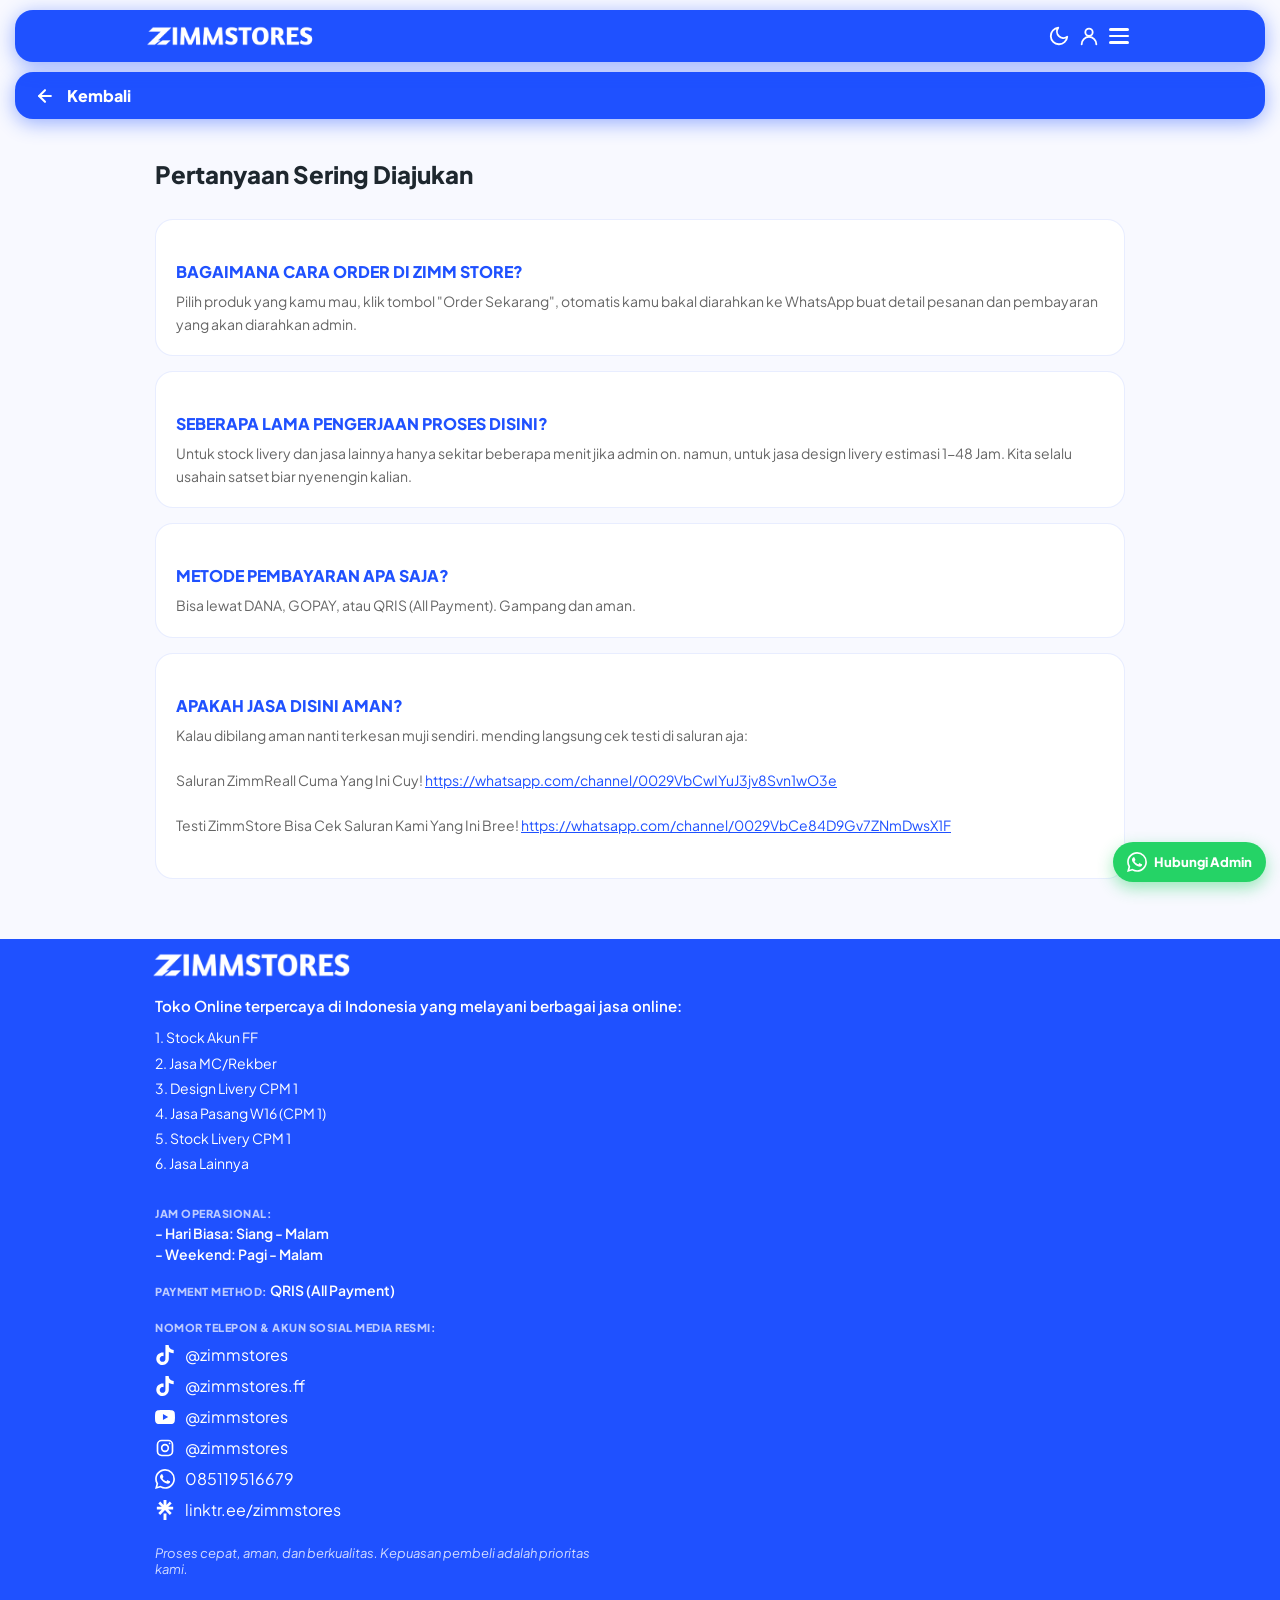
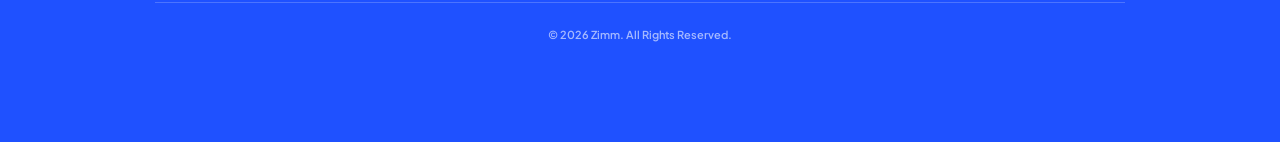
<file: faq.html>
<!DOCTYPE html>
<html lang="id">
<head>
  <meta charset="UTF-8">
  <meta name="viewport" content="width=device-width, initial-scale=1.0">
  <script>
    // Terapkan tema sebelum halaman tampil supaya tidak berkedip terang dulu
    try {
      var t = localStorage.getItem('zimmTema');
      if (t === 'dark' || (!t && window.matchMedia('(prefers-color-scheme: dark)').matches)) {
        document.documentElement.setAttribute('data-theme', 'dark');
      }
    } catch (e) {}
  </script>
  <meta name="description" content="Pertanyaan yang sering ditanyakan seputar order di Zimm Store.">
  <title>FAQ - ZIMM STORE</title>
  <link rel="preconnect" href="https://fonts.googleapis.com">
  <link rel="preconnect" href="https://fonts.gstatic.com" crossorigin>
  <link rel="icon" type="image/png" href="img/favicon.png">
  <link rel="apple-touch-icon" href="img/apple-touch-icon.png">
  <link rel="stylesheet" href="style.css">
  <link href="https://fonts.googleapis.com/css2?family=Plus+Jakarta+Sans:wght@400;600;800&display=swap" rel="stylesheet">
</head>
<body>

<header class="header">
  <div class="container header-flex">
    <div class="logo-area">
      <a href="index.html" class="logo-link" aria-label="Beranda"><img src="img/zimmstores.png" class="brand-img" height="27" alt="ZIMMSTORES"></a>
    </div>

    <div class="header-right">
      <a class="account-btn" href="https://wa.me/6285119516679" target="_blank" rel="noopener" aria-label="Hubungi Admin">
        <svg viewBox="0 0 24 24" fill="none" stroke="currentColor" stroke-width="2" stroke-linecap="round" stroke-linejoin="round" aria-hidden="true"><circle cx="12" cy="8" r="4"/><path d="M4 21c0-4.4 3.6-8 8-8s8 3.6 8 8"/></svg>
      </a>
      <div class="menu-wrapper" id="menuWrapper">
        <div class="kebab-icon" onclick="toggleMenu(event)">
          <span></span>
          <span></span>
          <span></span>
        </div>
      </div>
    </div>
  </div>
</header>

<a href="index.html" class="btn-kembali" onclick="return kembaliHalaman()" aria-label="Kembali">
  <svg viewBox="0 0 24 24" fill="none" stroke="currentColor" stroke-width="2.5" stroke-linecap="round" stroke-linejoin="round" aria-hidden="true"><path d="M19 12H5"/><path d="M12 19l-7-7 7-7"/></svg>
  <span>Kembali</span>
</a>

<div id="dropdownMenu" class="dropdown-content">
  <a href="index.html"><svg viewBox="0 0 24 24" fill="none" stroke="currentColor" stroke-width="2" stroke-linecap="round" stroke-linejoin="round" aria-hidden="true"><path d="M3 11.5 12 4l9 7.5"/><path d="M5 10v10h14V10"/><path d="M10 20v-6h4v6"/></svg><span>Beranda</span></a>
  <a href="aturan.html"><svg viewBox="0 0 24 24" fill="none" stroke="currentColor" stroke-width="2" stroke-linecap="round" stroke-linejoin="round" aria-hidden="true"><path d="M9 3h6a1 1 0 0 1 1 1v1H8V4a1 1 0 0 1 1-1z"/><path d="M8 5H6a2 2 0 0 0-2 2v13a2 2 0 0 0 2 2h12a2 2 0 0 0 2-2V7a2 2 0 0 0-2-2h-2"/><path d="M8.5 14l2.5 2.5L15.5 12"/></svg><span>Peraturan</span></a>
  <a href="https://wa.me/6285119516679" target="_blank" rel="noopener" class="btn-jual"><svg viewBox="0 0 24 24" fill="currentColor" aria-hidden="true"><path d="M17.472 14.382c-.297-.149-1.758-.867-2.03-.967-.273-.099-.471-.148-.67.15-.197.297-.767.966-.94 1.164-.173.199-.347.223-.644.075-.297-.15-1.255-.463-2.39-1.475-.883-.788-1.48-1.761-1.653-2.059-.173-.297-.018-.458.13-.606.134-.133.298-.347.446-.52.149-.174.198-.298.298-.497.099-.198.05-.371-.025-.52-.075-.149-.669-1.612-.916-2.207-.242-.579-.487-.5-.669-.51-.173-.008-.371-.01-.57-.01-.198 0-.52.074-.792.372-.272.297-1.04 1.016-1.04 2.479 0 1.462 1.065 2.875 1.213 3.074.149.198 2.096 3.2 5.077 4.487.709.306 1.262.489 1.694.625.712.227 1.36.195 1.871.118.571-.085 1.758-.719 2.006-1.413.248-.694.248-1.289.173-1.413-.074-.124-.272-.198-.57-.347m-5.421 7.403h-.004a9.87 9.87 0 01-5.031-1.378l-.361-.214-3.741.982.998-3.648-.235-.374a9.86 9.86 0 01-1.51-5.26c.001-5.45 4.436-9.884 9.888-9.884 2.64 0 5.122 1.03 6.988 2.898a9.825 9.825 0 012.893 6.994c-.003 5.45-4.437 9.884-9.885 9.884m8.413-18.297A11.815 11.815 0 0012.05 0C5.495 0 .16 5.335.157 11.892c0 2.096.547 4.142 1.588 5.945L.057 24l6.305-1.654a11.882 11.882 0 005.683 1.448h.005c6.554 0 11.89-5.335 11.893-11.893a11.821 11.821 0 00-3.48-8.413z"/></svg><span>Hubungi Admin</span></a>
</div>

<main class="container" style="margin-top: 40px;">
  <div class="faq-section">
    <h2 style="margin-bottom: 30px; font-weight: 800; color: var(--dark);">Pertanyaan Sering Diajukan</h2>

    <div class="faq-card">
      <h4 class="faq-question">BAGAIMANA CARA ORDER DI ZIMM STORE?</h4>
      <p class="faq-answer">Pilih produk yang kamu mau, klik tombol "Order Sekarang", otomatis kamu bakal diarahkan ke WhatsApp buat detail pesanan dan pembayaran yang akan diarahkan admin.</p>
    </div>

    <div class="faq-card">
      <h4 class="faq-question">SEBERAPA LAMA PENGERJAAN PROSES DISINI?</h4>
      <p class="faq-answer">Untuk stock livery dan jasa lainnya hanya sekitar beberapa menit jika admin on. namun, untuk jasa design livery estimasi 1-48 Jam. Kita selalu usahain satset biar nyenengin kalian.</p>
    </div>

    <div class="faq-card">
      <h4 class="faq-question">METODE PEMBAYARAN APA SAJA?</h4>
      <p class="faq-answer">Bisa lewat DANA, GOPAY, atau QRIS (All Payment). Gampang dan aman.</p>
    </div>

    <div class="faq-card">
      <h4 class="faq-question">APAKAH JASA DISINI AMAN?</h4>
      <p class="faq-answer">
        Kalau dibilang aman nanti terkesan muji sendiri. mending langsung cek testi di saluran aja:<br><br>
        Saluran ZimmReall Cuma Yang Ini Cuy! <a href="https://whatsapp.com/channel/0029VbCwIYuJ3jv8Svn1wO3e" target="_blank" style="color: var(--primary); word-break: break-all;">https://whatsapp.com/channel/0029VbCwIYuJ3jv8Svn1wO3e</a><br><br>
        Testi ZimmStore Bisa Cek Saluran Kami Yang Ini Bree! <a href="https://whatsapp.com/channel/0029VbCe84D9Gv7ZNmDwsX1F" target="_blank" style="color: var(--primary); word-break: break-all;">https://whatsapp.com/channel/0029VbCe84D9Gv7ZNmDwsX1F</a><br><br>
      </p>
    </div>
  </div>
</main>

<footer class="main-footer">
  <div class="container">
    <div class="footer-logo-area">
      <img src="img/zimmstores.png" class="brand-img footer-logo-img" height="32" alt="ZIMMSTORES">
    </div>
    <p class="tagline">Toko Online terpercaya di Indonesia yang melayani berbagai jasa online:</p>

    <ul class="footer-services">
      <li>1. Stock Akun FF</li>
      <li>2. Jasa MC/Rekber</li>
      <li>3. Design Livery CPM 1</li>
      <li>4. Jasa Pasang W16 (CPM 1)</li>
      <li>5. Stock Livery CPM 1</li>
      <li>6. Jasa Lainnya</li>
    </ul>

    <div class="footer-meta">
      <div class="meta-item">
        <span class="meta-label">Jam Operasional:</span>
        <span class="meta-value"><br>- Hari Biasa: Siang - Malam<br>- Weekend: Pagi - Malam</span>
      </div>
      <div class="meta-item">
        <span class="meta-label">Payment Method:</span>
        <span class="meta-value">QRIS (All Payment)</span>
      </div>
      <div class="meta-item">
        <span class="meta-label">Nomor Telepon &amp; Akun Sosial Media Resmi:</span>
        <div class="footer-social" style="display:flex;flex-direction:column;gap:10px;margin-top:8px;">
          <a href="https://www.tiktok.com/@zimmstores" target="_blank" rel="noopener" style="display:flex;align-items:center;gap:10px;color:inherit;text-decoration:none;">
            <svg width="20" height="20" viewBox="0 0 24 24" fill="currentColor" aria-hidden="true"><path d="M12.525.02c1.31-.02 2.61-.01 3.91-.02.08 1.53.63 3.09 1.75 4.17 1.12 1.11 2.7 1.62 4.24 1.79v4.03c-1.44-.05-2.89-.35-4.2-.97-.57-.26-1.1-.59-1.62-.93-.01 2.92.01 5.84-.02 8.75-.08 1.4-.54 2.79-1.35 3.94-1.31 1.92-3.58 3.17-5.91 3.21-1.43.08-2.86-.31-4.08-1.03-2.02-1.19-3.44-3.37-3.65-5.71-.02-.5-.03-1-.01-1.49.18-1.9 1.12-3.72 2.58-4.96 1.66-1.44 3.98-2.13 6.15-1.72.02 1.48-.04 2.96-.04 4.44-.99-.32-2.15-.23-3.02.37-.63.41-1.11 1.04-1.36 1.75-.21.51-.15 1.07-.14 1.61.24 1.64 1.82 3.02 3.5 2.87 1.12-.01 2.19-.66 2.77-1.61.19-.33.4-.67.41-1.06.1-1.79.06-3.57.07-5.36.01-4.03-.01-8.05.02-12.07z"/></svg>
            <span>@zimmstores</span>
          </a>
          <a href="https://www.tiktok.com/@zimmstores.ff" target="_blank" rel="noopener" style="display:flex;align-items:center;gap:10px;color:inherit;text-decoration:none;">
            <svg width="20" height="20" viewBox="0 0 24 24" fill="currentColor" aria-hidden="true"><path d="M12.525.02c1.31-.02 2.61-.01 3.91-.02.08 1.53.63 3.09 1.75 4.17 1.12 1.11 2.7 1.62 4.24 1.79v4.03c-1.44-.05-2.89-.35-4.2-.97-.57-.26-1.1-.59-1.62-.93-.01 2.92.01 5.84-.02 8.75-.08 1.4-.54 2.79-1.35 3.94-1.31 1.92-3.58 3.17-5.91 3.21-1.43.08-2.86-.31-4.08-1.03-2.02-1.19-3.44-3.37-3.65-5.71-.02-.5-.03-1-.01-1.49.18-1.9 1.12-3.72 2.58-4.96 1.66-1.44 3.98-2.13 6.15-1.72.02 1.48-.04 2.96-.04 4.44-.99-.32-2.15-.23-3.02.37-.63.41-1.11 1.04-1.36 1.75-.21.51-.15 1.07-.14 1.61.24 1.64 1.82 3.02 3.5 2.87 1.12-.01 2.19-.66 2.77-1.61.19-.33.4-.67.41-1.06.1-1.79.06-3.57.07-5.36.01-4.03-.01-8.05.02-12.07z"/></svg>
            <span>@zimmstores.ff</span>
          </a>
          <a href="https://www.youtube.com/@zimmstores" target="_blank" rel="noopener" style="display:flex;align-items:center;gap:10px;color:inherit;text-decoration:none;">
            <svg width="20" height="20" viewBox="0 0 24 24" fill="currentColor" aria-hidden="true"><path d="M23.498 6.186a3.016 3.016 0 0 0-2.122-2.136C19.505 3.545 12 3.545 12 3.545s-7.505 0-9.377.505A3.017 3.017 0 0 0 .502 6.186C0 8.07 0 12 0 12s0 3.93.502 5.814a3.016 3.016 0 0 0 2.122 2.136c1.871.505 9.376.505 9.376.505s7.505 0 9.377-.505a3.015 3.015 0 0 0 2.122-2.136C24 15.93 24 12 24 12s0-3.93-.502-5.814zM9.545 15.568V8.432L15.818 12l-6.273 3.568z"/></svg>
            <span>@zimmstores</span>
          </a>
          <a href="https://www.instagram.com/zimmstores" target="_blank" rel="noopener" style="display:flex;align-items:center;gap:10px;color:inherit;text-decoration:none;">
            <svg width="20" height="20" viewBox="0 0 24 24" fill="none" stroke="currentColor" stroke-width="2" aria-hidden="true"><rect x="3" y="3" width="18" height="18" rx="5"/><circle cx="12" cy="12" r="4"/><circle cx="17.5" cy="6.5" r="1" fill="currentColor" stroke="none"/></svg>
            <span>@zimmstores</span>
          </a>
          <a href="https://wa.me/6285119516679" target="_blank" rel="noopener" style="display:flex;align-items:center;gap:10px;color:inherit;text-decoration:none;">
            <svg width="20" height="20" viewBox="0 0 24 24" fill="currentColor" aria-hidden="true"><path d="M17.472 14.382c-.297-.149-1.758-.867-2.03-.967-.273-.099-.471-.148-.67.15-.197.297-.767.966-.94 1.164-.173.199-.347.223-.644.075-.297-.15-1.255-.463-2.39-1.475-.883-.788-1.48-1.761-1.653-2.059-.173-.297-.018-.458.13-.606.134-.133.298-.347.446-.52.149-.174.198-.298.298-.497.099-.198.05-.371-.025-.52-.075-.149-.669-1.612-.916-2.207-.242-.579-.487-.5-.669-.51-.173-.008-.371-.01-.57-.01-.198 0-.52.074-.792.372-.272.297-1.04 1.016-1.04 2.479 0 1.462 1.065 2.875 1.213 3.074.149.198 2.096 3.2 5.077 4.487.709.306 1.262.489 1.694.625.712.227 1.36.195 1.871.118.571-.085 1.758-.719 2.006-1.413.248-.694.248-1.289.173-1.413-.074-.124-.272-.198-.57-.347m-5.421 7.403h-.004a9.87 9.87 0 01-5.031-1.378l-.361-.214-3.741.982.998-3.648-.235-.374a9.86 9.86 0 01-1.51-5.26c.001-5.45 4.436-9.884 9.888-9.884 2.64 0 5.122 1.03 6.988 2.898a9.825 9.825 0 012.893 6.994c-.003 5.45-4.437 9.884-9.885 9.884m8.413-18.297A11.815 11.815 0 0012.05 0C5.495 0 .16 5.335.157 11.892c0 2.096.547 4.142 1.588 5.945L.057 24l6.305-1.654a11.882 11.882 0 005.683 1.448h.005c6.554 0 11.89-5.335 11.893-11.893a11.821 11.821 0 00-3.48-8.413z"/></svg>
            <span>085119516679</span>
          </a>
          <a href="https://linktr.ee/zimmstores" target="_blank" rel="noopener" style="display:flex;align-items:center;gap:10px;color:inherit;text-decoration:none;">
            <svg width="20" height="20" viewBox="0 0 24 24" fill="currentColor" aria-hidden="true"><path d="m13.73635 5.85251 4.00467-4.11665 2.3248 2.3808-4.20064 4.00466h5.9085v3.30473h-5.9365l4.22865 4.10766-2.3248 2.3338L12.0005 12.099l-5.74052 5.76852-2.3248-2.3248 4.22864-4.10766h-5.9375V8.12132h5.9085L3.93417 4.11665l2.3248-2.3808 4.00468 4.11665V0h3.4727zm-3.4727 10.30614h3.4727V24h-3.4727z"/></svg>
            <span>linktr.ee/zimmstores</span>
          </a>
        </div>
      </div>
    </div>

    <p class="motto">Proses cepat, aman, dan berkualitas. Kepuasan pembeli adalah prioritas kami.</p>

    <hr class="footer-divider">
    <p class="copyright">&copy; 2026 Zimm. All Rights Reserved.</p>
  </div>
</footer>

<script src="script.js"></script>
</body>
</html>
</file>
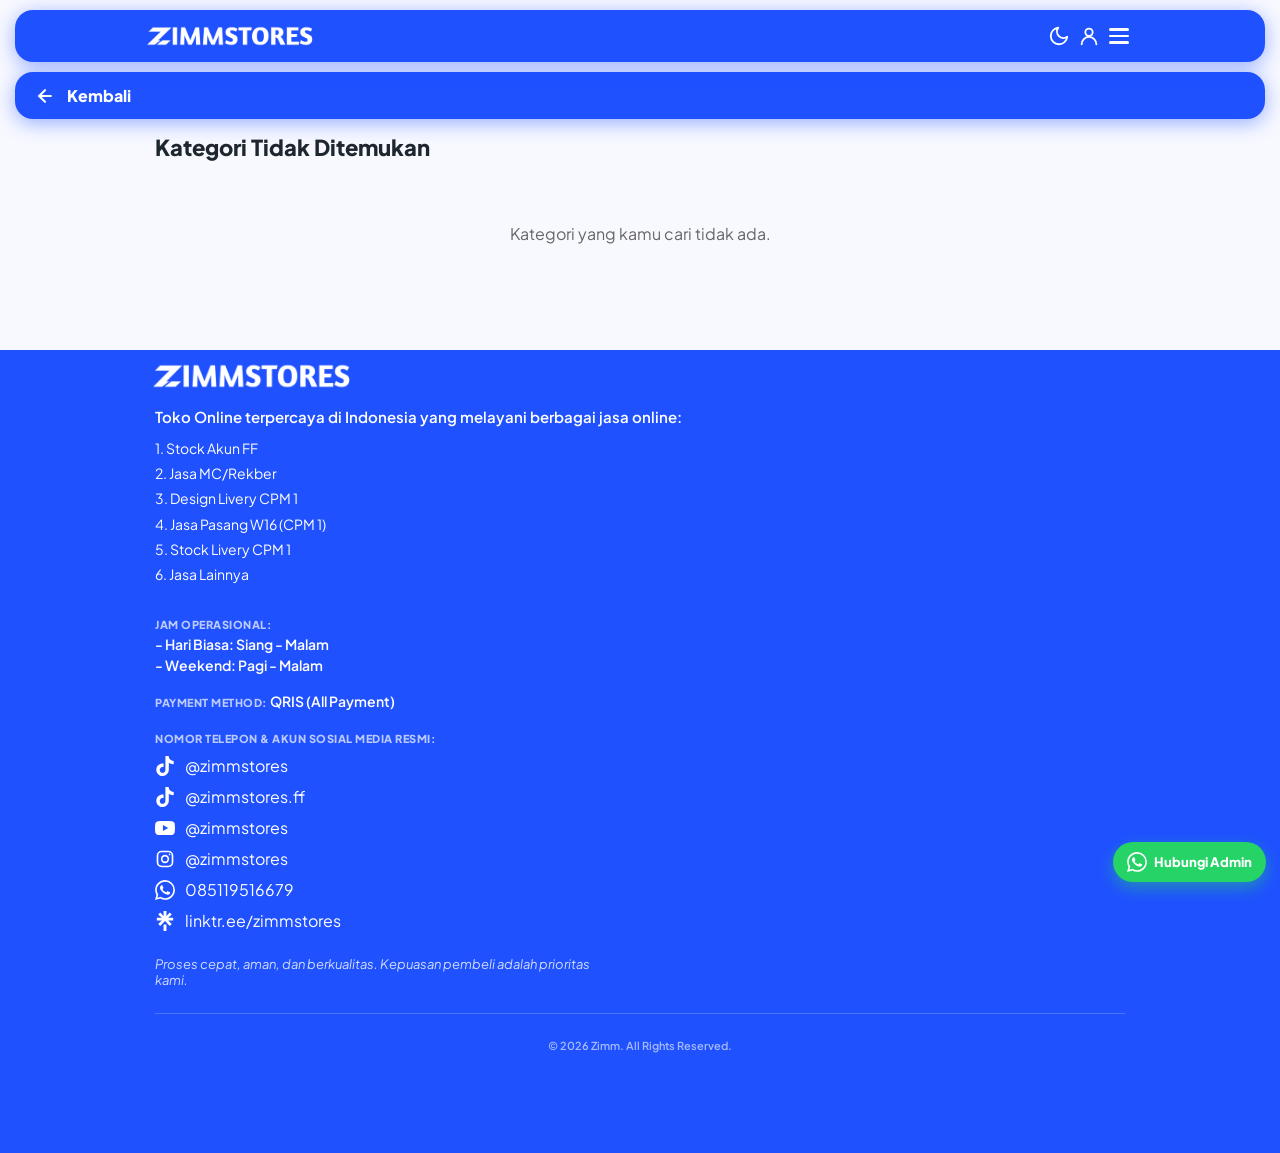
<file: kategori.html>
<!DOCTYPE html>
<html lang="id">
<head>
  <meta charset="UTF-8">
  <meta name="viewport" content="width=device-width, initial-scale=1.0">
  <script>
    // Terapkan tema sebelum halaman tampil supaya tidak berkedip terang dulu
    try {
      var t = localStorage.getItem('zimmTema');
      if (t === 'dark' || (!t && window.matchMedia('(prefers-color-scheme: dark)').matches)) {
        document.documentElement.setAttribute('data-theme', 'dark');
      }
    } catch (e) {}
  </script>
  <meta name="description" content="Daftar produk Zimm Store sesuai kategori: Free Fire, CPM 1, dan Jasa.">
  <title>Kategori - ZIMM STORE</title>
  <link rel="preconnect" href="https://fonts.googleapis.com">
  <link rel="preconnect" href="https://fonts.gstatic.com" crossorigin>
  <link rel="icon" type="image/png" href="img/favicon.png">
  <link rel="apple-touch-icon" href="img/apple-touch-icon.png">
  <link rel="stylesheet" href="style.css">
  <link href="https://fonts.googleapis.com/css2?family=Plus+Jakarta+Sans:wght@400;600;800&display=swap" rel="stylesheet">
</head>
<body>

<header class="header">
  <div class="container header-flex">
    <div class="logo-area">
      <a href="index.html" class="logo-link" aria-label="Beranda"><img src="img/zimmstores.png" class="brand-img" height="27" alt="ZIMMSTORES"></a>
    </div>

    <div class="header-right">
      <a class="account-btn" href="https://wa.me/6285119516679" target="_blank" rel="noopener" aria-label="Hubungi Admin">
        <svg viewBox="0 0 24 24" fill="none" stroke="currentColor" stroke-width="2" stroke-linecap="round" stroke-linejoin="round" aria-hidden="true"><circle cx="12" cy="8" r="4"/><path d="M4 21c0-4.4 3.6-8 8-8s8 3.6 8 8"/></svg>
      </a>
      <div class="menu-wrapper" id="menuWrapper">
        <div class="kebab-icon" onclick="toggleMenu(event)">
          <span></span>
          <span></span>
          <span></span>
        </div>
      </div>
    </div>
  </div>
</header>

<a href="index.html" class="btn-kembali" onclick="return kembaliHalaman()" aria-label="Kembali">
  <svg viewBox="0 0 24 24" fill="none" stroke="currentColor" stroke-width="2.5" stroke-linecap="round" stroke-linejoin="round" aria-hidden="true"><path d="M19 12H5"/><path d="M12 19l-7-7 7-7"/></svg>
  <span>Kembali</span>
</a>

<div id="dropdownMenu" class="dropdown-content">
  <a href="index.html"><svg viewBox="0 0 24 24" fill="none" stroke="currentColor" stroke-width="2" stroke-linecap="round" stroke-linejoin="round" aria-hidden="true"><path d="M3 11.5 12 4l9 7.5"/><path d="M5 10v10h14V10"/><path d="M10 20v-6h4v6"/></svg><span>Beranda</span></a>
  <a href="faq.html"><svg viewBox="0 0 24 24" fill="none" stroke="currentColor" stroke-width="2" stroke-linecap="round" stroke-linejoin="round" aria-hidden="true"><circle cx="12" cy="12" r="10"/><path d="M9.1 9a3 3 0 0 1 5.8 1c0 2-3 2.5-3 4.5"/><line x1="12" y1="17.5" x2="12.01" y2="17.5"/></svg><span>Faq</span></a>
  <a href="aturan.html"><svg viewBox="0 0 24 24" fill="none" stroke="currentColor" stroke-width="2" stroke-linecap="round" stroke-linejoin="round" aria-hidden="true"><path d="M9 3h6a1 1 0 0 1 1 1v1H8V4a1 1 0 0 1 1-1z"/><path d="M8 5H6a2 2 0 0 0-2 2v13a2 2 0 0 0 2 2h12a2 2 0 0 0 2-2V7a2 2 0 0 0-2-2h-2"/><path d="M8.5 14l2.5 2.5L15.5 12"/></svg><span>Peraturan</span></a>
  <a href="https://wa.me/6285119516679" target="_blank" rel="noopener" class="btn-jual"><svg viewBox="0 0 24 24" fill="currentColor" aria-hidden="true"><path d="M17.472 14.382c-.297-.149-1.758-.867-2.03-.967-.273-.099-.471-.148-.67.15-.197.297-.767.966-.94 1.164-.173.199-.347.223-.644.075-.297-.15-1.255-.463-2.39-1.475-.883-.788-1.48-1.761-1.653-2.059-.173-.297-.018-.458.13-.606.134-.133.298-.347.446-.52.149-.174.198-.298.298-.497.099-.198.05-.371-.025-.52-.075-.149-.669-1.612-.916-2.207-.242-.579-.487-.5-.669-.51-.173-.008-.371-.01-.57-.01-.198 0-.52.074-.792.372-.272.297-1.04 1.016-1.04 2.479 0 1.462 1.065 2.875 1.213 3.074.149.198 2.096 3.2 5.077 4.487.709.306 1.262.489 1.694.625.712.227 1.36.195 1.871.118.571-.085 1.758-.719 2.006-1.413.248-.694.248-1.289.173-1.413-.074-.124-.272-.198-.57-.347m-5.421 7.403h-.004a9.87 9.87 0 01-5.031-1.378l-.361-.214-3.741.982.998-3.648-.235-.374a9.86 9.86 0 01-1.51-5.26c.001-5.45 4.436-9.884 9.888-9.884 2.64 0 5.122 1.03 6.988 2.898a9.825 9.825 0 012.893 6.994c-.003 5.45-4.437 9.884-9.885 9.884m8.413-18.297A11.815 11.815 0 0012.05 0C5.495 0 .16 5.335.157 11.892c0 2.096.547 4.142 1.588 5.945L.057 24l6.305-1.654a11.882 11.882 0 005.683 1.448h.005c6.554 0 11.89-5.335 11.893-11.893a11.821 11.821 0 00-3.48-8.413z"/></svg><span>Hubungi Admin</span></a>
</div>

<main class="container">
  <h2 class="kategori-judul" id="kategoriJudul"></h2>
  <div class="produk-grid" id="produkGrid"></div>
</main>

<footer class="main-footer">
  <div class="container">
    <div class="footer-logo-area">
      <img src="img/zimmstores.png" class="brand-img footer-logo-img" height="32" alt="ZIMMSTORES">
    </div>
    <p class="tagline">Toko Online terpercaya di Indonesia yang melayani berbagai jasa online:</p>

    <ul class="footer-services">
      <li>1. Stock Akun FF</li>
      <li>2. Jasa MC/Rekber</li>
      <li>3. Design Livery CPM 1</li>
      <li>4. Jasa Pasang W16 (CPM 1)</li>
      <li>5. Stock Livery CPM 1</li>
      <li>6. Jasa Lainnya</li>
    </ul>

    <div class="footer-meta">
      <div class="meta-item">
        <span class="meta-label">Jam Operasional:</span>
        <span class="meta-value"><br>- Hari Biasa: Siang - Malam<br>- Weekend: Pagi - Malam</span>
      </div>
      <div class="meta-item">
        <span class="meta-label">Payment Method:</span>
        <span class="meta-value">QRIS (All Payment)</span>
      </div>
      <div class="meta-item">
        <span class="meta-label">Nomor Telepon &amp; Akun Sosial Media Resmi:</span>
        <div class="footer-social" style="display:flex;flex-direction:column;gap:10px;margin-top:8px;">
          <a href="https://www.tiktok.com/@zimmstores" target="_blank" rel="noopener" style="display:flex;align-items:center;gap:10px;color:inherit;text-decoration:none;">
            <svg width="20" height="20" viewBox="0 0 24 24" fill="currentColor" aria-hidden="true"><path d="M12.525.02c1.31-.02 2.61-.01 3.91-.02.08 1.53.63 3.09 1.75 4.17 1.12 1.11 2.7 1.62 4.24 1.79v4.03c-1.44-.05-2.89-.35-4.2-.97-.57-.26-1.1-.59-1.62-.93-.01 2.92.01 5.84-.02 8.75-.08 1.4-.54 2.79-1.35 3.94-1.31 1.92-3.58 3.17-5.91 3.21-1.43.08-2.86-.31-4.08-1.03-2.02-1.19-3.44-3.37-3.65-5.71-.02-.5-.03-1-.01-1.49.18-1.9 1.12-3.72 2.58-4.96 1.66-1.44 3.98-2.13 6.15-1.72.02 1.48-.04 2.96-.04 4.44-.99-.32-2.15-.23-3.02.37-.63.41-1.11 1.04-1.36 1.75-.21.51-.15 1.07-.14 1.61.24 1.64 1.82 3.02 3.5 2.87 1.12-.01 2.19-.66 2.77-1.61.19-.33.4-.67.41-1.06.1-1.79.06-3.57.07-5.36.01-4.03-.01-8.05.02-12.07z"/></svg>
            <span>@zimmstores</span>
          </a>
          <a href="https://www.tiktok.com/@zimmstores.ff" target="_blank" rel="noopener" style="display:flex;align-items:center;gap:10px;color:inherit;text-decoration:none;">
            <svg width="20" height="20" viewBox="0 0 24 24" fill="currentColor" aria-hidden="true"><path d="M12.525.02c1.31-.02 2.61-.01 3.91-.02.08 1.53.63 3.09 1.75 4.17 1.12 1.11 2.7 1.62 4.24 1.79v4.03c-1.44-.05-2.89-.35-4.2-.97-.57-.26-1.1-.59-1.62-.93-.01 2.92.01 5.84-.02 8.75-.08 1.4-.54 2.79-1.35 3.94-1.31 1.92-3.58 3.17-5.91 3.21-1.43.08-2.86-.31-4.08-1.03-2.02-1.19-3.44-3.37-3.65-5.71-.02-.5-.03-1-.01-1.49.18-1.9 1.12-3.72 2.58-4.96 1.66-1.44 3.98-2.13 6.15-1.72.02 1.48-.04 2.96-.04 4.44-.99-.32-2.15-.23-3.02.37-.63.41-1.11 1.04-1.36 1.75-.21.51-.15 1.07-.14 1.61.24 1.64 1.82 3.02 3.5 2.87 1.12-.01 2.19-.66 2.77-1.61.19-.33.4-.67.41-1.06.1-1.79.06-3.57.07-5.36.01-4.03-.01-8.05.02-12.07z"/></svg>
            <span>@zimmstores.ff</span>
          </a>
          <a href="https://www.youtube.com/@zimmstores" target="_blank" rel="noopener" style="display:flex;align-items:center;gap:10px;color:inherit;text-decoration:none;">
            <svg width="20" height="20" viewBox="0 0 24 24" fill="currentColor" aria-hidden="true"><path d="M23.498 6.186a3.016 3.016 0 0 0-2.122-2.136C19.505 3.545 12 3.545 12 3.545s-7.505 0-9.377.505A3.017 3.017 0 0 0 .502 6.186C0 8.07 0 12 0 12s0 3.93.502 5.814a3.016 3.016 0 0 0 2.122 2.136c1.871.505 9.376.505 9.376.505s7.505 0 9.377-.505a3.015 3.015 0 0 0 2.122-2.136C24 15.93 24 12 24 12s0-3.93-.502-5.814zM9.545 15.568V8.432L15.818 12l-6.273 3.568z"/></svg>
            <span>@zimmstores</span>
          </a>
          <a href="https://www.instagram.com/zimmstores" target="_blank" rel="noopener" style="display:flex;align-items:center;gap:10px;color:inherit;text-decoration:none;">
            <svg width="20" height="20" viewBox="0 0 24 24" fill="none" stroke="currentColor" stroke-width="2" aria-hidden="true"><rect x="3" y="3" width="18" height="18" rx="5"/><circle cx="12" cy="12" r="4"/><circle cx="17.5" cy="6.5" r="1" fill="currentColor" stroke="none"/></svg>
            <span>@zimmstores</span>
          </a>
          <a href="https://wa.me/6285119516679" target="_blank" rel="noopener" style="display:flex;align-items:center;gap:10px;color:inherit;text-decoration:none;">
            <svg width="20" height="20" viewBox="0 0 24 24" fill="currentColor" aria-hidden="true"><path d="M17.472 14.382c-.297-.149-1.758-.867-2.03-.967-.273-.099-.471-.148-.67.15-.197.297-.767.966-.94 1.164-.173.199-.347.223-.644.075-.297-.15-1.255-.463-2.39-1.475-.883-.788-1.48-1.761-1.653-2.059-.173-.297-.018-.458.13-.606.134-.133.298-.347.446-.52.149-.174.198-.298.298-.497.099-.198.05-.371-.025-.52-.075-.149-.669-1.612-.916-2.207-.242-.579-.487-.5-.669-.51-.173-.008-.371-.01-.57-.01-.198 0-.52.074-.792.372-.272.297-1.04 1.016-1.04 2.479 0 1.462 1.065 2.875 1.213 3.074.149.198 2.096 3.2 5.077 4.487.709.306 1.262.489 1.694.625.712.227 1.36.195 1.871.118.571-.085 1.758-.719 2.006-1.413.248-.694.248-1.289.173-1.413-.074-.124-.272-.198-.57-.347m-5.421 7.403h-.004a9.87 9.87 0 01-5.031-1.378l-.361-.214-3.741.982.998-3.648-.235-.374a9.86 9.86 0 01-1.51-5.26c.001-5.45 4.436-9.884 9.888-9.884 2.64 0 5.122 1.03 6.988 2.898a9.825 9.825 0 012.893 6.994c-.003 5.45-4.437 9.884-9.885 9.884m8.413-18.297A11.815 11.815 0 0012.05 0C5.495 0 .16 5.335.157 11.892c0 2.096.547 4.142 1.588 5.945L.057 24l6.305-1.654a11.882 11.882 0 005.683 1.448h.005c6.554 0 11.89-5.335 11.893-11.893a11.821 11.821 0 00-3.48-8.413z"/></svg>
            <span>085119516679</span>
          </a>
          <a href="https://linktr.ee/zimmstores" target="_blank" rel="noopener" style="display:flex;align-items:center;gap:10px;color:inherit;text-decoration:none;">
            <svg width="20" height="20" viewBox="0 0 24 24" fill="currentColor" aria-hidden="true"><path d="m13.73635 5.85251 4.00467-4.11665 2.3248 2.3808-4.20064 4.00466h5.9085v3.30473h-5.9365l4.22865 4.10766-2.3248 2.3338L12.0005 12.099l-5.74052 5.76852-2.3248-2.3248 4.22864-4.10766h-5.9375V8.12132h5.9085L3.93417 4.11665l2.3248-2.3808 4.00468 4.11665V0h3.4727zm-3.4727 10.30614h3.4727V24h-3.4727z"/></svg>
            <span>linktr.ee/zimmstores</span>
          </a>
        </div>
      </div>
    </div>

    <p class="motto">Proses cepat, aman, dan berkualitas. Kepuasan pembeli adalah prioritas kami.</p>

    <hr class="footer-divider">
    <p class="copyright">&copy; 2026 Zimm. All Rights Reserved.</p>
  </div>
</footer>

<script src="deskripsi.js"></script>
<script src="data.js"></script>
<script src="script.js"></script>

</body>
</html>
</file>
<file: style.css>
/* Update Warna Tema ke Biru Neon */
:root {
  --primary: #1F51FF; 
  --bg: #f8f9ff;
  --dark: #1e272e;
}

* { box-sizing: border-box; }
/* Cegah halaman melebar ke kanan (kalau ada elemen yang keluar layar, HP akan
   memperlebar halaman sehingga semuanya terlihat bergeser ke kiri). 'clip' dipakai
   di body supaya navbar sticky tetap jalan. */
html { overflow-x: hidden; }
body { overflow-x: clip; }
body { 
  font-family: 'Plus Jakarta Sans', sans-serif; 
  margin: 0; background: var(--bg); color: var(--dark);
}

.container { max-width: 1000px; margin: 0 auto; padding: 0 15px; }

.header { 
  background: var(--primary); /* Biru Neon */
  border-radius: 18px;
  margin: 10px 15px 0;
  padding: 10px 8px; 
  position: sticky; 
  top: 10px; z-index: 100; 
  box-shadow: 0 4px 20px rgba(31, 81, 255, 0.45);
}

.header .container {
  padding: 0 6px;
}
.header-flex { display: flex; align-items: center; justify-content: space-between; }
.logo-area { display: flex; align-items: center; gap: 3px; }
.logo { width: 45px; height: 45px; border-radius: 50%; object-fit: cover; }
.brand-img { height: 27px; width: auto; display: block; object-fit: contain; }
.brand-title { font-size: 22px; font-weight: 800; color: #fff; margin: 0; }

/* --- PENGATURAN BANNER RASIO 16:9 (LANDSCAPE) --- */
/* Swiper dilebarin 15px ke kiri-kanan (nutupin padding container) lalu dikasih padding 15px,
   jadi ukuran slide tetap sama tapi shadow punya ruang & gak kepotong di pojok */
.mySwiper { width: calc(100% + 30px); margin: 0 -15px; padding: 20px 0 40px; overflow: hidden; }

/* Slider utama: slide tengah penuh, slide kiri-kanan samar & agak mengecil
   (samar - terlihat - samar), jaraknya dirapatkan ke slide tengah */
.mySwiper .swiper-slide {
  width: min(92%, 960px);
  height: auto;
  aspect-ratio: 16 / 9; /* Slider utama landscape 16:9 */
  opacity: 0.4;
  transform: scale(0.92);
  transition: opacity .5s ease, transform .5s cubic-bezier(.25, .8, .25, 1);
  /* Efek "melayang": cahaya dari kanan atas, jadi bayangan jatuh ke kiri-bawah dan agak jauh dari gambar */
  box-shadow:
    -18px 28px 28px -14px rgba(0, 0, 0, 0.4),
    -8px 12px 14px -6px rgba(0, 0, 0, 0.22);
}
.mySwiper .swiper-slide.swiper-slide-active { opacity: 1; transform: scale(1); }

.swiper-slide { 
  width: 100%; 
  border-radius: 20px; 
  overflow: hidden; 
  aspect-ratio: 3 / 2; /* Rasio sesuai resolusi 1536x1024 */
  background: #000; 
}

/* Penyesuaian tinggi untuk layar desktop */
@media (min-width: 1024px) { 
  .swiper-slide { height: 666px; } 
}

.swiper-slide img { 
  width: 100%; 
  height: 100%; 
  object-fit: cover; 
}

.swiper-pagination-bullet-active { 
  background: var(--primary) !important; 
  border-radius: 50% !important;
  box-shadow: 0 0 8px 3px rgba(31, 81, 255, 0.85);
}

/* Rasio 1:1 Produk (klik gambar -> ke halaman detail) */
.img-container {
  position: relative;
  width: 100%;
  aspect-ratio: 1 / 1;
  overflow: hidden;
  cursor: pointer;
  display: block;
}
.img-container img { width: 100%; height: 100%; object-fit: cover; }

/* Overlay Zoom Lightbox ala Facebook (full screen) */
.overlay {
  position: fixed;
  top: 0; left: 0; width: 100%; height: 100%;
  background: #000;
  display: none;
  justify-content: center;
  align-items: center;
  z-index: 9999;
  cursor: default;
  touch-action: none;
}
.overlay img {
  max-width: 100%;
  max-height: 100%;
  touch-action: none;
  cursor: default;
  transition: transform 0.25s ease, opacity 0.25s ease;
  will-change: transform;
}

/* Tombol X: default (HP) di kiri atas agak menengah, kayak app Facebook */
.overlay-close {
  position: absolute;
  top: 16px;
  left: 16px;
  width: 40px;
  height: 40px;
  display: flex;
  align-items: center;
  justify-content: center;
  background: rgba(255, 255, 255, 0.12);
  color: #fff;
  border: none;
  border-radius: 50%;
  font-size: 26px;
  line-height: 1;
  cursor: pointer;
  z-index: 10000;
}
.overlay-close:hover { background: rgba(255, 255, 255, 0.22); }

/* Di layar web/desktop: tombol X pindah ke pojok kanan atas */
@media (min-width: 768px) {
  .overlay-close {
    left: auto;
    right: 20px;
    top: 20px;
  }
}

/* Keterangan "1 dari 2" di tengah atas */
.overlay-counter {
  position: absolute;
  top: 22px;
  left: 50%;
  transform: translateX(-50%);
  color: #fff;
  font-weight: 700;
  font-size: 15px;
  z-index: 10000;
  text-shadow: 0 1px 4px rgba(0,0,0,0.6);
}

/* Stampel Sold */
.card.sold .img-container::after {
  content: "";
  position: absolute;
  top: 0; left: 0; width: 100%; height: 100%;
  background-image: url('img/sold.png');
  background-size: 70%;
  background-position: center;
  background-repeat: no-repeat;
  z-index: 5;
}
.card.sold img { filter: grayscale(100%) brightness(0.6); }
.card.sold .btn-buy { background: #ccc !important; cursor: not-allowed; }

/* Filter & Grid Produk */
.filter-wrapper { display: flex; gap: 12px; margin: 20px 0; overflow-x: auto; padding-bottom: 5px; }
.filter-btn { padding: 10px 18px; border-radius: 999px; border: none; background: white; color: var(--primary); cursor: pointer; font-weight: 600; white-space: nowrap; box-shadow: 0 4px 14px rgba(0,0,0,0.06); }
.filter-btn.active { background: var(--primary); color: white; }

/* --- SISTEM PRIORITAS URUTAN PRODUK (OTOMATIS) --- */
.produk-grid { 
  display: grid !important; 
  grid-template-columns: repeat(2, 1fr); 
  gap: 14px; 
  grid-auto-flow: row dense;
}

/* Tablet ke atas: 3 kolom biar ruang container 1000px kepakai maksimal */
@media (min-width: 640px) {
  .produk-grid { grid-template-columns: repeat(3, 1fr); gap: 18px; }
}

/* Ranking Dasar: Semua kartu biasa ditaruh di urutan ke-10 */
.card { 
  background: white; 
  border-radius: 18px; 
  overflow: hidden; 
  border: 1px solid rgba(0, 0, 0, 0.04);
  box-shadow: 0 3px 10px rgba(31, 81, 255, 0.05);
  order: 10; 
  display: flex;
  flex-direction: column;
  transition: 0.25s ease;
}

.card:hover {
  transform: translateY(-3px);
  box-shadow: 0 10px 24px rgba(31, 81, 255, 0.15);
}

.img-container { overflow: hidden; }
.img-container img { transition: 0.35s; }
.card:hover .img-container img { transform: scale(1.05); }

/* RANKING 1: LIMITED (PALING ATAS) */
.card.limited {
  order: 1 !important;
  border: 1.5px solid #f1c40f !important;
}

/* RANKING 2: NEW (DI BAWAH LIMITED, DI ATAS HOT ITEM) */
.card.new {
  order: 2 !important;
  border: 1.5px solid var(--primary) !important;
}

/* RANKING 3: HOT ITEM (DI BAWAH NEW) */
.card.hot-item {
  order: 3 !important;
  border: 1.5px solid #ff4757 !important;
}

/* RANKING PALING BAWAH: PRODUK YANG SUDAH SOLD */
.card.sold {
  order: 99 !important;
}


.card-body { padding: 12px; flex-grow: 1; display: flex; flex-direction: column; gap: 5px; }
.card-body h4 { 
  font-size: 12.5px; 
  font-weight: 800; 
  margin: 0; 
  line-height: 1.35; 
  white-space: nowrap;
  overflow: hidden; 
  text-overflow: ellipsis;
  cursor: pointer;
}
.card-body h4.expanded {
  white-space: normal;
  overflow: visible;
  text-overflow: unset;
}

.card-footer {
  display: flex;
  flex-direction: column;
  gap: 5px;
  margin-top: auto;
}

.status { color: #2ecc71; font-size: 9px; font-weight: 800; background: #ebfaf1; padding: 2px 7px; border-radius: 6px; display: inline-block; width: fit-content; margin: 0; }
.price-section { margin: 0; display: flex; flex-direction: column; gap: 1px; }
.old-price { font-size: 11px; font-weight: 600; color: #9aa1b1; text-decoration: line-through; }
.new-price { font-weight: 800; font-size: 12.5px; color: var(--primary); display: block; }

.btn-buy { 
  width: 100%; 
  background: var(--primary); 
  color: white; 
  border: none; 
  padding: 9px; 
  border-radius: 10px; 
  font-weight: 800; 
  font-size: 12px;
  cursor: pointer;
  box-shadow: 0 4px 12px rgba(31, 81, 255, 0.3);
  transition: 0.3s;
}

.btn-buy:hover {
  transform: translateY(-2px);
  box-shadow: 0 6px 15px rgba(31, 81, 255, 0.5);
}

.btn-detail {
  display: block;
  width: 100%;
  text-align: center;
  background: white;
  color: var(--primary);
  border: 1.5px solid rgba(31, 81, 255, 0.3);
  padding: 8px;
  border-radius: 10px;
  font-weight: 800;
  font-size: 12px;
  text-decoration: none;
  transition: 0.3s;
}

.btn-detail:hover {
  background: var(--primary);
  color: white;
}

.card.sold .btn-detail { color: #999; border-color: #ddd; }

/* Styling Badge/Label */
.badge-stack {
  position: absolute;
  top: 8px;
  left: 8px;
  z-index: 10;
  display: flex;
  flex-direction: column;
  gap: 5px;
  align-items: flex-start;
}

.badge {
  padding: 4px 8px;
  font-size: 9px;
  font-weight: 800;
  color: white;
  border-radius: 6px;
  text-transform: uppercase;
}

.badge-hot { background: #ff4757; box-shadow: 0 0 8px rgba(255, 71, 87, 0.5); }
.badge-limited { background: #f1c40f; box-shadow: 0 0 8px rgba(241, 196, 15, 0.5); }
.badge-new { background: var(--primary); box-shadow: 0 0 8px rgba(31, 81, 255, 0.5); }
.badge-kategori { background: var(--primary); box-shadow: 0 0 8px rgba(31, 81, 255, 0.4); margin-right: 6px; }

/* Badge di halaman detail tidak posisi absolute (beda konteks dari badge-stack di grid) */
.produk-detail-badge .badge { display: inline-block; }

/* --- SKELETON LOADING (sebelum produk selesai dirender) --- */
.skeleton-card {
  background: white;
  border-radius: 18px;
  overflow: hidden;
  border: 1px solid rgba(0,0,0,0.04);
  box-shadow: 0 3px 10px rgba(31, 81, 255, 0.05);
  display: flex;
  flex-direction: column;
}
.skeleton-img { width: 100%; aspect-ratio: 1/1; background: linear-gradient(90deg, #eef1fa 25%, #f7f9ff 37%, #eef1fa 63%); background-size: 400% 100%; animation: skeleton-pulse 1.4s ease infinite; }
.skeleton-body { padding: 13px; display: flex; flex-direction: column; gap: 8px; }
.skeleton-line { height: 10px; border-radius: 5px; background: linear-gradient(90deg, #eef1fa 25%, #f7f9ff 37%, #eef1fa 63%); background-size: 400% 100%; animation: skeleton-pulse 1.4s ease infinite; }
.skeleton-line.w-70 { width: 70%; }
.skeleton-line.w-40 { width: 40%; }
.skeleton-line.h-btn { height: 32px; border-radius: 10px; margin-top: 4px; }

@keyframes skeleton-pulse {
  0% { background-position: 100% 0; }
  100% { background-position: 0 0; }
}

/* Styling Search Bar */
.search-container {
  margin: 0 0 20px 0;
  width: 100%;
}

#searchInput {
  width: 100%;
  padding: 12px 20px;
  border-radius: 12px;
  border: 2px solid rgba(31, 81, 255, 0.1);
  background: white;
  font-family: inherit;
  font-size: 14px;
  outline: none;
  transition: 0.3s;
}

#searchInput:focus {
  border-color: var(--primary);
  box-shadow: 0 0 10px rgba(31, 81, 255, 0.2);
}

/* --- FOOTER FINAL VERSION (BLUE NEON) --- */
.main-footer {
  background: var(--primary); /* Biru Neon */
  /* Ruang bawah ekstra supaya tulisan © tidak ketutup tombol mengambang (Hubungi Admin & gulir ke atas) */
  padding: 10px 0 calc(90px + env(safe-area-inset-bottom, 0px)) 0;
  margin-top: 60px;
  text-align: left; /* Rata kiri untuk info */
  color: #ffffff;   /* Semua teks putih */
}

.footer-logo-area {
  display: flex;
  align-items: center;
  gap: 10px;
  margin-bottom: 15px;
}

.footer-logo-img {
  height: 32px;
  width: auto;
}

.footer-logo {
  margin: 0;
  color: #ffffff !important; /* Paksa putih */
  font-size: 24px;
}

.tagline {
  font-weight: 600;
  margin-bottom: 10px;
  font-size: 15px;
  color: #ffffff;
}

.footer-services {
  list-style: none;
  padding: 0;
  margin: 0 0 25px 0;
  font-size: 14px;
  line-height: 1.8;
  color: #ffffff;
}

.footer-meta {
  display: flex;
  flex-direction: column;
  gap: 15px;
  margin-bottom: 25px;
}

.meta-label {
  font-weight: 800;
  color: rgba(255, 255, 255, 0.7); /* Putih soft untuk label */
  font-size: 11px;
  text-transform: uppercase;
  letter-spacing: 0.5px;
}

.meta-value {
  font-weight: 600;
  color: #ffffff;
  font-size: 14px;
}

.motto {
  font-style: italic;
  color: rgba(255, 255, 255, 0.8);
  font-size: 13px;
  margin-bottom: 20px;
  max-width: 450px;
}

.footer-divider {
  border: 0;
  border-top: 1px solid rgba(255, 255, 255, 0.2);
  margin: 25px 0;
}

/* COPYRIGHT TETEP DI TENGAH */
.copyright {
  font-size: 11px;
  color: rgba(255, 255, 255, 0.6);
  font-weight: 600;
  text-align: center;
  display: block;
  width: 100%;
}

/* --- MENU TITIK TIGA (KEBAB MENU) --- */
.header-right {
  display: flex;
  align-items: center;
  gap: 0;
}

.menu-wrapper {
  position: relative;
  display: inline-block;
}

.kebab-icon {
  /* Ukuran sama dengan ikon navbar lain (36x36) */
  width: 30px;
  height: 32px;
  cursor: pointer;
  display: flex;
  flex-direction: column;
  align-items: center;
  justify-content: center;
  gap: 4px;
  border-radius: 8px;
  transition: 0.3s;
  -webkit-tap-highlight-color: transparent;
  outline: none;
}

.kebab-icon span {
  width: 20px;
  height: 2.5px;
  background-color: #fff;
  border-radius: 2px;
  display: block;
  transition: transform 0.3s ease, opacity 0.2s ease;
}

/* Pas menu kebuka: garis tiga berubah jadi tanda silang (X) */
.kebab-icon.active span:nth-child(1) { transform: translateY(6.5px) rotate(45deg); }
.kebab-icon.active span:nth-child(2) { opacity: 0; }
.kebab-icon.active span:nth-child(3) { transform: translateY(-6.5px) rotate(-45deg); }

/* Tombol akun (WhatsApp admin) - ukuran sama dengan ikon lain */
.account-btn {
  width: 30px; height: 32px;
  padding: 0;
  border-radius: 8px;
  color: #fff;
  display: flex; align-items: center; justify-content: center;
  text-decoration: none;
  -webkit-tap-highlight-color: transparent;
}
.account-btn svg { width: 22px; height: 22px; }
.account-btn:active { background: rgba(255, 255, 255, .12); }

/* DROPDOWN BOX */
.dropdown-content {
  display: none;
  position: fixed;
  left: 15px;
  right: 15px;
  top: 78px;
  background: rgba(10, 12, 20, 0.75);
  backdrop-filter: blur(12px);
  -webkit-backdrop-filter: blur(12px);
  box-shadow: 0 4px 20px rgba(0, 0, 0, 0.25);
  border-radius: 18px;
  z-index: 1000;
  overflow: hidden;
  animation: fadeIn 0.2s ease-out;
  padding: 12px;
}

@keyframes fadeIn {
  from { opacity: 0; transform: translateY(-10px); }
  to { opacity: 1; transform: translateY(0); }
}

.dropdown-content a {
  color: #fff;
  padding: 18px 18px;
  text-decoration: none;
  display: flex;
  align-items: center;
  gap: 14px;
  font-size: 16px;
  font-weight: 700;
  border-radius: 12px;
  transition: 0.3s;
}

.dropdown-content a svg { width: 22px; height: 22px; flex-shrink: 0; }
.logo-area .logo-link { display: flex; align-items: center; }

.dropdown-content a:hover {
  background-color: rgba(255, 255, 255, 0.08);
  color: #fff;
}

.dropdown-content a.btn-jual {
  background: var(--primary);
  color: white;
  justify-content: center;
  gap: 10px;
  font-weight: 800;
  margin-top: 6px;
  box-shadow: 0 4px 12px rgba(31, 81, 255, 0.3);
}

.dropdown-content a.btn-jual:hover {
  background: var(--primary);
  transform: translateY(-1px);
}

.show-menu {
  display: block !important;
}
/* --- FAQ STYLING --- */
.faq-card {
  background: white;
  padding: 20px;
  border-radius: 18px;
  margin-bottom: 15px;
  border: 1px solid rgba(31, 81, 255, 0.1);
  transition: 0.3s;
}

.faq-card:hover {
  border-color: var(--primary);
  transform: translateY(-2px);
}

.faq-question {
  color: var(--primary);
  font-weight: 800;
  margin-bottom: 8px;
  font-size: 16px;
}

.faq-answer {
  color: #666;
  font-size: 14px;
  line-height: 1.6;
  margin: 0;
}

body.zoom-lock {
  overflow: hidden;
}

/* ========================================================== */
/* HALAMAN DETAIL PRODUK (produk.html)                         */
/* ========================================================== */

.back-bar { padding: 16px 0 0; }
.back-link {
  display: inline-flex;
  align-items: center;
  gap: 6px;
  color: var(--primary);
  font-weight: 700;
  font-size: 14px;
  text-decoration: none;
}
.back-link:hover { text-decoration: underline; }

/* Galeri foto produk (Swiper), rasio sama seperti banner */
.produk-galeri { margin: 16px 0 20px; }
.produk-galeri .swiper-slide {
  aspect-ratio: 1 / 1;
  border-radius: 16px;
  overflow: hidden;
  background: #000;
}
.produk-galeri .swiper-slide { cursor: zoom-in; }
.produk-galeri .swiper-slide img { width: 100%; height: 100%; object-fit: cover; }
.produk-galeri.satu-foto .swiper-pagination { display: none; }

/* Stampel Sold di galeri foto halaman detail produk */
.produk-galeri .swiper-slide.sold-slide {
  cursor: default;
}
.produk-galeri .swiper-slide.sold-slide::after {
  content: "";
  position: absolute;
  top: 0; left: 0; width: 100%; height: 100%;
  background-image: url('img/sold.png');
  background-size: 80%;
  background-position: center;
  background-repeat: no-repeat;
  z-index: 5;
}
.produk-galeri .swiper-slide.sold-slide img { filter: grayscale(100%) brightness(0.6); }

/* Pagination dots ala Facebook Marketplace: kapsul gelap transparan mengambang di atas foto */
.produk-galeri .swiper-pagination {
  bottom: 10px !important;
  left: 50% !important;
  width: auto !important;
  transform: translateX(-50%);
  display: inline-flex;
  align-items: center;
  gap: 5px;
  background: rgba(0, 0, 0, 0.35);
  padding: 5px 9px;
  border-radius: 999px;
}
.produk-galeri .swiper-pagination-bullet {
  width: 6px;
  height: 6px;
  margin: 0 !important;
  background: rgba(255, 255, 255, 0.6);
  opacity: 1;
}
.produk-galeri .swiper-pagination-bullet-active {
  background: #ffffff !important;
  box-shadow: none !important;
  width: 6px;
  height: 6px;
}

.produk-detail-badge { margin-bottom: 10px; }

.produk-detail-nama {
  font-size: 21px;
  font-weight: 800;
  margin: 0 0 8px;
  line-height: 1.3;
}

.produk-detail-status { color: #2ecc71; font-size: 11px; font-weight: 800; background: #ebfaf1; padding: 3px 9px; border-radius: 6px; display: inline-block; margin: 0 0 12px; }

.produk-detail-harga { display: flex; align-items: baseline; gap: 10px; margin-bottom: 18px; }
.produk-detail-harga .old-price { font-size: 14px; }
.produk-detail-harga .new-price { font-size: 26px; }

.produk-detail-deskripsi {
  background: white;
  border-radius: 16px;
  padding: 16px 18px;
  font-size: 14px;
  line-height: 1.7;
  color: #444;
  margin-bottom: 16px;
  border: 1px solid rgba(0,0,0,0.04);
}
.produk-detail-deskripsi h3 { font-size: 13px; text-transform: uppercase; letter-spacing: 0.5px; color: var(--primary); margin: 0 0 8px; }

.produk-detail-actions { display: flex; flex-direction: column; gap: 10px; margin-bottom: 16px; }
.produk-detail-actions .btn-order {
  width: 100%; background: var(--primary); color: white; border: none;
  padding: 14px; border-radius: 12px; font-weight: 800; font-size: 15px;
  cursor: pointer; box-shadow: 0 4px 14px rgba(31, 81, 255, 0.3); transition: 0.3s;
  text-align: center; text-decoration: none; display: block;
}
.produk-detail-actions .btn-order:hover { transform: translateY(-2px); box-shadow: 0 6px 18px rgba(31, 81, 255, 0.5); }
.produk-detail-actions .btn-order.sold-btn { background: #ccc !important; cursor: not-allowed; box-shadow: none; }

.produk-detail-row { display: flex; gap: 10px; }
.produk-detail-row > * { flex: 1; }

.btn-aturan, .btn-share {
  display: flex; align-items: center; justify-content: center; gap: 6px;
  width: 100%; background: white; color: var(--dark);
  border: 1.5px solid rgba(0,0,0,0.08);
  padding: 12px; border-radius: 12px; font-weight: 700; font-size: 13px;
  cursor: pointer; text-decoration: none; transition: 0.3s;
}
.btn-aturan:hover, .btn-share:hover { border-color: var(--primary); color: var(--primary); }

.produk-related { margin: 30px 0 10px; }
.produk-related h3 { font-size: 15px; font-weight: 800; margin: 0 0 14px; }
.produk-related .produk-grid { margin-bottom: 10px; }

.toast-share {
  position: fixed; left: 50%; bottom: 30px; transform: translateX(-50%);
  background: var(--dark); color: white; padding: 10px 18px; border-radius: 999px;
  font-size: 13px; font-weight: 600; opacity: 0; pointer-events: none;
  transition: opacity 0.3s; z-index: 5000;
}
.toast-share.show { opacity: 1; }


/* ========================================================== */
/* BERANDA BARU: slider kategori, strip pinned, halaman kategori */
/* ========================================================== */
.kat-wrap { margin: 4px 0 18px; text-align: center; }
/* Sama kayak slider utama: dilebarin ke tepi layar + padding biar shadow gak kepotong */
.katSwiper { width: calc(100% + 30px); margin: 0 -15px; padding: 10px 15px 38px; overflow: hidden; }
.katSwiper .swiper-slide.kat-slide {
  width: min(68%, 420px);
  height: auto;
  aspect-ratio: 4 / 3;
  position: relative;
  cursor: pointer;
  opacity: 0.4;
  transform: scale(0.86);
  transition: opacity .3s ease, transform .3s ease;
  background: linear-gradient(135deg, var(--primary), #0a1f6b);
  /* Efek "melayang" untuk slider kategori (cahaya dari kanan, bayangan ke kiri-bawah) */
  box-shadow:
    -16px 24px 24px -12px rgba(0, 0, 0, 0.4),
    -7px 10px 12px -5px rgba(0, 0, 0, 0.22);
}
.katSwiper .swiper-slide.kat-slide[data-game="ff"] { background: linear-gradient(135deg, #ff7a18, #af002d); }
.katSwiper .swiper-slide.kat-slide[data-game="jasa"] { background: linear-gradient(135deg, #11998e, #0b4f6c); }
.katSwiper .swiper-slide.swiper-slide-active { opacity: 1; transform: scale(1); }
.kat-label {
  position: absolute; left: 0; right: 0; bottom: 0;
  padding: 26px 12px 10px;
  color: #fff; font-weight: 800; font-size: 18px; text-align: center;
  background: linear-gradient(transparent, rgba(0,0,0,.65));
}
.btn-lihat-produk {
  display: inline-block;
  padding: 12px 34px;
  border-radius: 999px;
  background: var(--primary);
  color: #fff;
  font-weight: 800;
  font-size: 15px;
  text-decoration: none;
  box-shadow: 0 6px 16px rgba(31, 81, 255, .35);
}
.btn-lihat-produk:active { transform: scale(.97); }

.pinned-wrap { margin: 6px 0 18px; }
.pinned-title { font-size: 15px; font-weight: 800; margin: 0 0 10px; color: var(--dark); text-align: center; }
.pinned-strip { display: flex; gap: 12px; overflow-x: auto; padding: 4px 2px 12px; scroll-snap-type: x proximity; }
.pinned-strip .card { flex: 0 0 46%; max-width: 210px; scroll-snap-align: start; order: 0 !important; }
/* Tengahin strip di layar lebar; kalau kebanyakan (HP) tetap bisa digeser */
.pinned-strip .card:first-child { margin-left: auto; }
.pinned-strip .card:last-child { margin-right: auto; }

.kategori-judul { font-size: 22px; font-weight: 800; margin: 14px 0 16px; color: var(--dark); }
.grid-kosong { grid-column: 1 / -1; text-align: center; padding: 30px 10px; color: #666; }

/* ========================================================== */
/* SILAUAN CAHAYA di pojok kanan atas frame semua slider      */
/* (searah dengan sumber cahaya shadow: kanan atas)           */
/* ========================================================== */
.mySwiper .swiper-slide::before,
.katSwiper .swiper-slide::before,
.produkSwiper .swiper-slide::before {
  content: "";
  position: absolute;
  top: 0; right: 0;
  width: 65%; height: 65%;
  z-index: 3;
  pointer-events: none;
  mix-blend-mode: screen;
  background:
    /* inti silau di pojok */
    radial-gradient(circle at 100% 0%, rgba(255,255,255,.95) 0, rgba(255,255,255,.45) 7%, rgba(255,255,255,0) 38%),
    /* sapuan cahaya diagonal tipis */
    linear-gradient(225deg, rgba(255,255,255,.30) 0, rgba(255,255,255,.08) 22%, rgba(255,255,255,0) 45%),
    /* pantulan lensa kecil */
    radial-gradient(circle at 78% 22%, rgba(255,255,255,.35) 0, rgba(255,255,255,0) 9%);
  animation: glareBerkedip 4s ease-in-out infinite;
}
@keyframes glareBerkedip {
  0%, 100% { opacity: .7; }
  50%      { opacity: 1; }
}
@media (prefers-reduced-motion: reduce) {
  .mySwiper .swiper-slide::before,
  .katSwiper .swiper-slide::before,
  .produkSwiper .swiper-slide::before { animation: none; }
}


/* ========================================================== */
/* TOMBOL MENGAMBANG: WhatsApp "Hubungi Admin" + kembali ke atas */
/* ========================================================== */
.wa-float {
  position: fixed;
  right: 14px;
  bottom: calc(18px + env(safe-area-inset-bottom, 0px));
  z-index: 90;
  display: inline-flex;
  align-items: center;
  gap: 7px;
  padding: 10px 14px;
  border-radius: 999px;
  background: #25D366;
  color: #fff;
  font-weight: 800;
  font-size: 13px;
  text-decoration: none;
  box-shadow: 0 6px 16px rgba(37, 211, 102, .45);
}
.wa-float svg { width: 20px; height: 20px; flex-shrink: 0; }

/* Siklus 8 detik: pop masuk (0,5 dtk) -> denyut pelan (5 dtk) -> pop keluar (0,5 dtk) -> hilang (2 dtk) */
.wa-float {
  transform-origin: center;
  animation: waSiklus 8s ease-in-out infinite;
}
@keyframes waSiklus {
  0%      { transform: scale(0);    opacity: 0; visibility: visible; }
  4%      { transform: scale(1.15); opacity: 1; }          /* pop masuk (membal sedikit) */
  6.25%   { transform: scale(1);    opacity: 1; }
  21.875% { transform: scale(1.07); }                      /* denyut pelan #1 */
  37.5%   { transform: scale(1); }
  53.125% { transform: scale(1.07); }                      /* denyut pelan #2 */
  68.75%  { transform: scale(1);    opacity: 1; }
  70%     { transform: scale(1.1);  opacity: 1; }          /* pop keluar */
  75%     { transform: scale(0);    opacity: 0; visibility: visible; }
  75.01%  { transform: scale(0);    opacity: 0; visibility: hidden; }   /* hilang sejenak 2 dtk */
  100%    { transform: scale(0);    opacity: 0; visibility: hidden; }
}
@media (prefers-reduced-motion: reduce) {
  .wa-float { animation: none; }
}

.btn-top {
  position: fixed;
  left: 50%;
  bottom: calc(18px + env(safe-area-inset-bottom, 0px));
  z-index: 90;
  width: 40px; height: 40px;
  border: 0;
  border-radius: 50%;
  background: rgba(31, 81, 255, .72);   /* lingkaran biru sedikit transparan */
  -webkit-backdrop-filter: blur(4px);
  backdrop-filter: blur(4px);
  color: #fff;
  display: flex; align-items: center; justify-content: center;
  box-shadow: 0 4px 12px rgba(31, 81, 255, .35);
  cursor: pointer;
  opacity: 0;
  pointer-events: none;
  transform: translate(-50%, 12px);
  transition: opacity .25s ease, transform .25s ease;
  -webkit-tap-highlight-color: transparent;
}
.btn-top svg { width: 24px; height: 24px; }
.btn-top.show { opacity: 1; pointer-events: auto; transform: translate(-50%, 0); }
.btn-top:active { transform: translate(-50%, 0) scale(.94); }

/* Sembunyikan saat zoom gambar terbuka; toast share dinaikkan biar tidak ketutup tombol */
body.zoom-lock .wa-float, body.zoom-lock .btn-top { display: none; }
.toast-share { bottom: 80px !important; }


/* ========================================================== */
/* ANIMASI KARTU PRODUK (muncul saat pertama terlihat di layar) */
/* ========================================================== */
@keyframes kartuMasuk {
  from { opacity: 0; transform: translateY(18px) scale(.98); }
  to   { opacity: 1; transform: none; }
}
.card.reveal { opacity: 0; }
.card.reveal-in { animation: kartuMasuk .5s cubic-bezier(.2, .7, .2, 1) both; animation-delay: var(--d, 0ms); }

/* Bagian "Sudah Terjual" di bawah beranda */
.sold-wrap { margin: 30px 0 10px; }

/* ========================================================== */
/* TOMBOL MODE GELAP di navbar */
/* ========================================================== */
.theme-toggle {
  width: 30px; height: 32px;
  padding: 0;
  border: 0;
  border-radius: 8px;
  background: transparent;
  color: #fff;
  display: flex; align-items: center; justify-content: center;
  cursor: pointer;
  -webkit-tap-highlight-color: transparent;
}
.theme-toggle svg { width: 22px; height: 22px; }
.theme-toggle:active { background: rgba(255, 255, 255, .12); }

/* ========================================================== */
/* MODE GELAP */
/* ========================================================== */
html[data-theme="dark"] {
  --bg: #0d111c;
  --dark: #e6e9f2;
  --surface: #161c2b;
  --teks-biru: #7f9bff; /* biru lebih terang supaya terbaca di latar gelap */
  color-scheme: dark;
}

html[data-theme="dark"] .card,
html[data-theme="dark"] .skeleton-card,
html[data-theme="dark"] .faq-card,
html[data-theme="dark"] .produk-detail-deskripsi,
html[data-theme="dark"] .btn-aturan,
html[data-theme="dark"] .btn-share,
html[data-theme="dark"] .filter-btn:not(.active),
html[data-theme="dark"] .aturan-card,
html[data-theme="dark"] #searchInput {
  background: var(--surface);
  border-color: rgba(255, 255, 255, .08);
  box-shadow: 0 3px 12px rgba(0, 0, 0, .35);
}
html[data-theme="dark"] #searchInput { color: var(--dark); border: 2px solid rgba(127, 155, 255, .22); }
html[data-theme="dark"] #searchInput::placeholder { color: #8b93a7; }
html[data-theme="dark"] #searchInput:focus { border-color: var(--primary); }

html[data-theme="dark"] .btn-detail { background: transparent; color: var(--teks-biru); border-color: rgba(127, 155, 255, .35); }
html[data-theme="dark"] .btn-detail:hover { background: var(--primary); color: #fff; }
html[data-theme="dark"] .card.sold .btn-detail { color: #777; border-color: #333; }

html[data-theme="dark"] .new-price,
html[data-theme="dark"] .faq-question,
html[data-theme="dark"] .produk-detail-deskripsi h3,
html[data-theme="dark"] .back-link,
html[data-theme="dark"] .filter-btn:not(.active) { color: var(--teks-biru); }

html[data-theme="dark"] .faq-answer,
html[data-theme="dark"] .produk-detail-deskripsi,
html[data-theme="dark"] .grid-kosong,
html[data-theme="dark"] .aturan-card-body { color: #c3c9d9; }

html[data-theme="dark"] .status,
html[data-theme="dark"] .produk-detail-status { background: rgba(46, 204, 113, .15); }

html[data-theme="dark"] .skeleton-img,
html[data-theme="dark"] .skeleton-line {
  background: linear-gradient(90deg, #1b2234 25%, #252e45 37%, #1b2234 63%);
  background-size: 400% 100%;
}

html[data-theme="dark"] .btn-aturan:hover,
html[data-theme="dark"] .btn-share:hover { color: var(--teks-biru); border-color: var(--primary); }
html[data-theme="dark"] .toast-share { background: #e6e9f2; color: #0d111c; }

/* Mode gelap: titik indikator slider utama jadi putih transparan
   (bukan biru) supaya tidak cuma cahaya biru yang terlihat */
html[data-theme="dark"] .mySwiper .swiper-pagination-bullet {
  background: rgba(255, 255, 255, .35);
  opacity: 1;
}
html[data-theme="dark"] .mySwiper .swiper-pagination-bullet-active {
  background: rgba(255, 255, 255, .85) !important;
  box-shadow: 0 0 8px 3px rgba(255, 255, 255, .3);
}

/* Mode gelap: teks penjelasan di halaman Peraturan lebih terang */
html[data-theme="dark"] .aturan-card-body p,
html[data-theme="dark"] .aturan-card-body li,
html[data-theme="dark"] .aturan-card-body,
html[data-theme="dark"] .aturan-heading p { color: #f1f4fb !important; }

.logo-area .brand-img { margin-left: -10px; }  /* navbar */
.footer-logo-img { margin-left: -15px; }       /* footer */


/* ========================================================== */
/* BERANDA: Hot Items & Game/Kategori */
/* ========================================================== */
.beranda-sec { margin: 6px 0 22px; }

/* Hot Items: 3 kartu sebaris */
.hot-grid { display: grid; grid-template-columns: repeat(3, 1fr); gap: 10px; }
.hot-tile, .kat-card { text-decoration: none; color: inherit; }
.hot-tile { border: 1.5px solid #ff4757; order: 0; }
.hot-tile .card-body { padding: 9px 6px; justify-content: center; }
.hot-tile .card-body h4 { text-align: center; font-size: 12px; cursor: pointer; }

/* Game/Kategori: grid seperti produk, keterangan = nama + sisa produk */
.kat-card { order: 0; }
.kat-card .card-body { gap: 4px; }
.kat-card .card-body h4 { white-space: normal; line-height: 1.3; }
.kat-sisa { font-size: 11.5px; font-weight: 700; color: var(--teks-biru, var(--primary)); }
.img-container[data-game="ff"]   { background: linear-gradient(135deg, #ff7a18, #af002d); }
.img-container[data-game="cpm1"] { background: linear-gradient(135deg, var(--primary), #0a1f6b); }
.img-container[data-game="jasa"] { background: linear-gradient(135deg, #11998e, #0b4f6c); }


/* ========================================================== */
/* TOMBOL KEMBALI (semua halaman kecuali beranda) */
/* ========================================================== */
.btn-kembali {
  display: flex;
  align-items: center;
  gap: 12px;
  margin: 10px 15px 0;
  padding: 13px 20px;
  border-radius: 18px;
  background: var(--primary); /* Biru Neon, sama dengan navbar */
  color: #fff;
  font-size: 16px;
  font-weight: 800;
  text-decoration: none;
  box-shadow: 0 4px 20px rgba(31, 81, 255, 0.45);
  -webkit-tap-highlight-color: transparent;
}
.btn-kembali svg { width: 20px; height: 20px; flex-shrink: 0; }
.btn-kembali:active { filter: brightness(.9); }


/* ========================================================== */
/* PENGINGAT "TEKAN GAMBAR UNTUK ZOOM" (produk.html)           */
/* Total 4 dtk: pop masuk 0,5 -> denyut hilang-muncul 3 -> pop keluar 0,5 */
/* Layar gelap (20%) ikut animasi teks: teks muncul = gelap, teks hilang = terang */
/* ========================================================== */
.produk-galeri { position: relative; }

.zoom-hint {
  position: absolute;
  inset: 0;
  z-index: 11;
  display: none;
  align-items: center;
  justify-content: center;
  border-radius: 16px;
  overflow: hidden;
  pointer-events: none; /* tidak menghalangi sentuhan/geser/klik gambar */
}
.zoom-hint.tampil { display: flex; }

.zoom-hint-layar {
  position: absolute;
  inset: 0;
  background: #000;
  opacity: 0;
}
.zoom-hint-teks {
  position: relative;
  padding: 9px 16px;
  border-radius: 999px;
  background: rgba(0, 0, 0, .45);
  color: #fff;
  font-size: 13px;
  font-weight: 800;
  text-align: center;
  white-space: nowrap;
  opacity: 0;
  transform: scale(0);
}
.zoom-hint.tampil .zoom-hint-layar { animation: zoomHintLayar 4s linear both; }
.zoom-hint.tampil .zoom-hint-teks  { animation: zoomHintTeks 4s linear both; }

@keyframes zoomHintTeks {
  0%     { opacity: 0; transform: scale(0); }
  8%     { opacity: 1; transform: scale(1.12); }   /* pop masuk (0,5 dtk) */
  12.5%  { opacity: 1; transform: scale(1); }
  31.25% { opacity: 0; transform: scale(.96); }    /* denyut: hilang */
  50%    { opacity: 1; transform: scale(1); }      /* denyut: muncul */
  68.75% { opacity: 0; transform: scale(.96); }
  87.5%  { opacity: 1; transform: scale(1); }      /* 3 dtk denyut selesai */
  92%    { opacity: 1; transform: scale(1.1); }
  100%   { opacity: 0; transform: scale(0); }      /* pop keluar (0,5 dtk) */
}
@keyframes zoomHintLayar {
  0%     { opacity: 0; }
  12.5%  { opacity: .2; }
  31.25% { opacity: 0; }
  50%    { opacity: .2; }
  68.75% { opacity: 0; }
  87.5%  { opacity: .2; }
  100%   { opacity: 0; }
}
</file>
